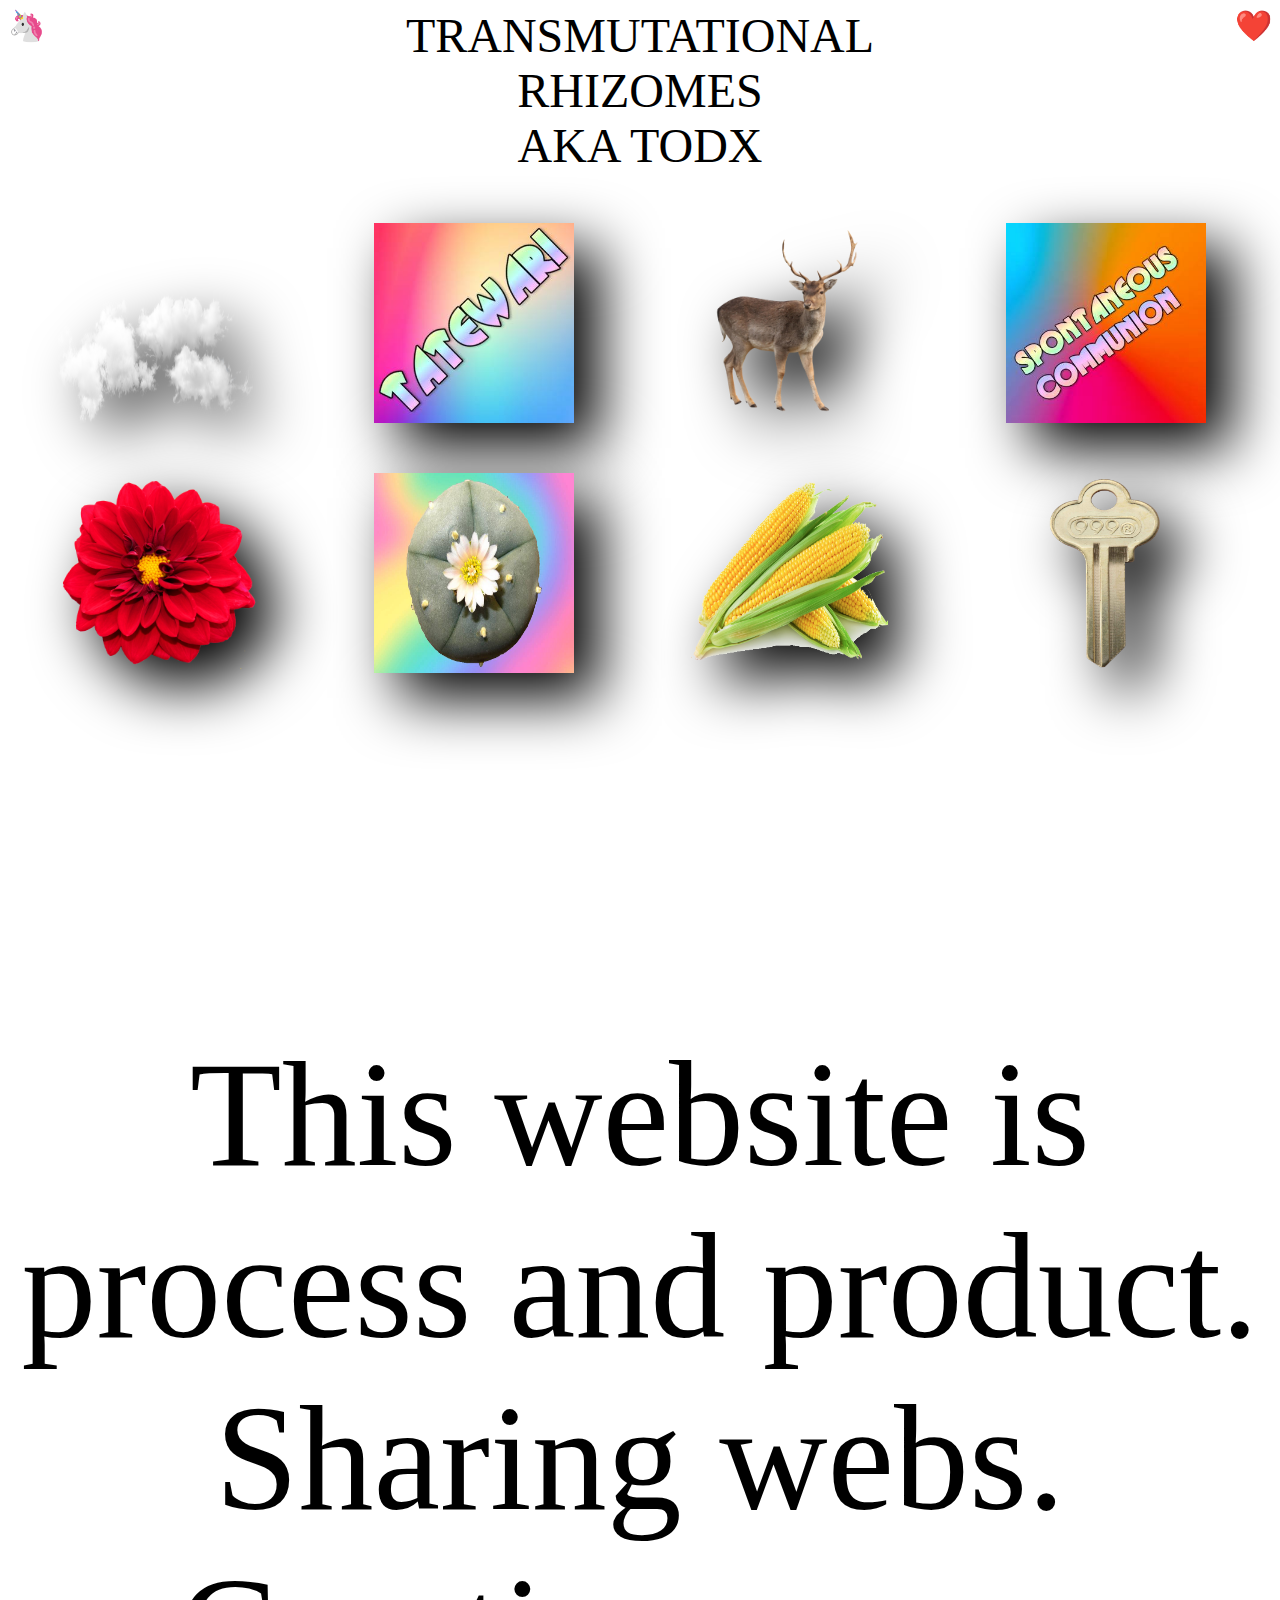
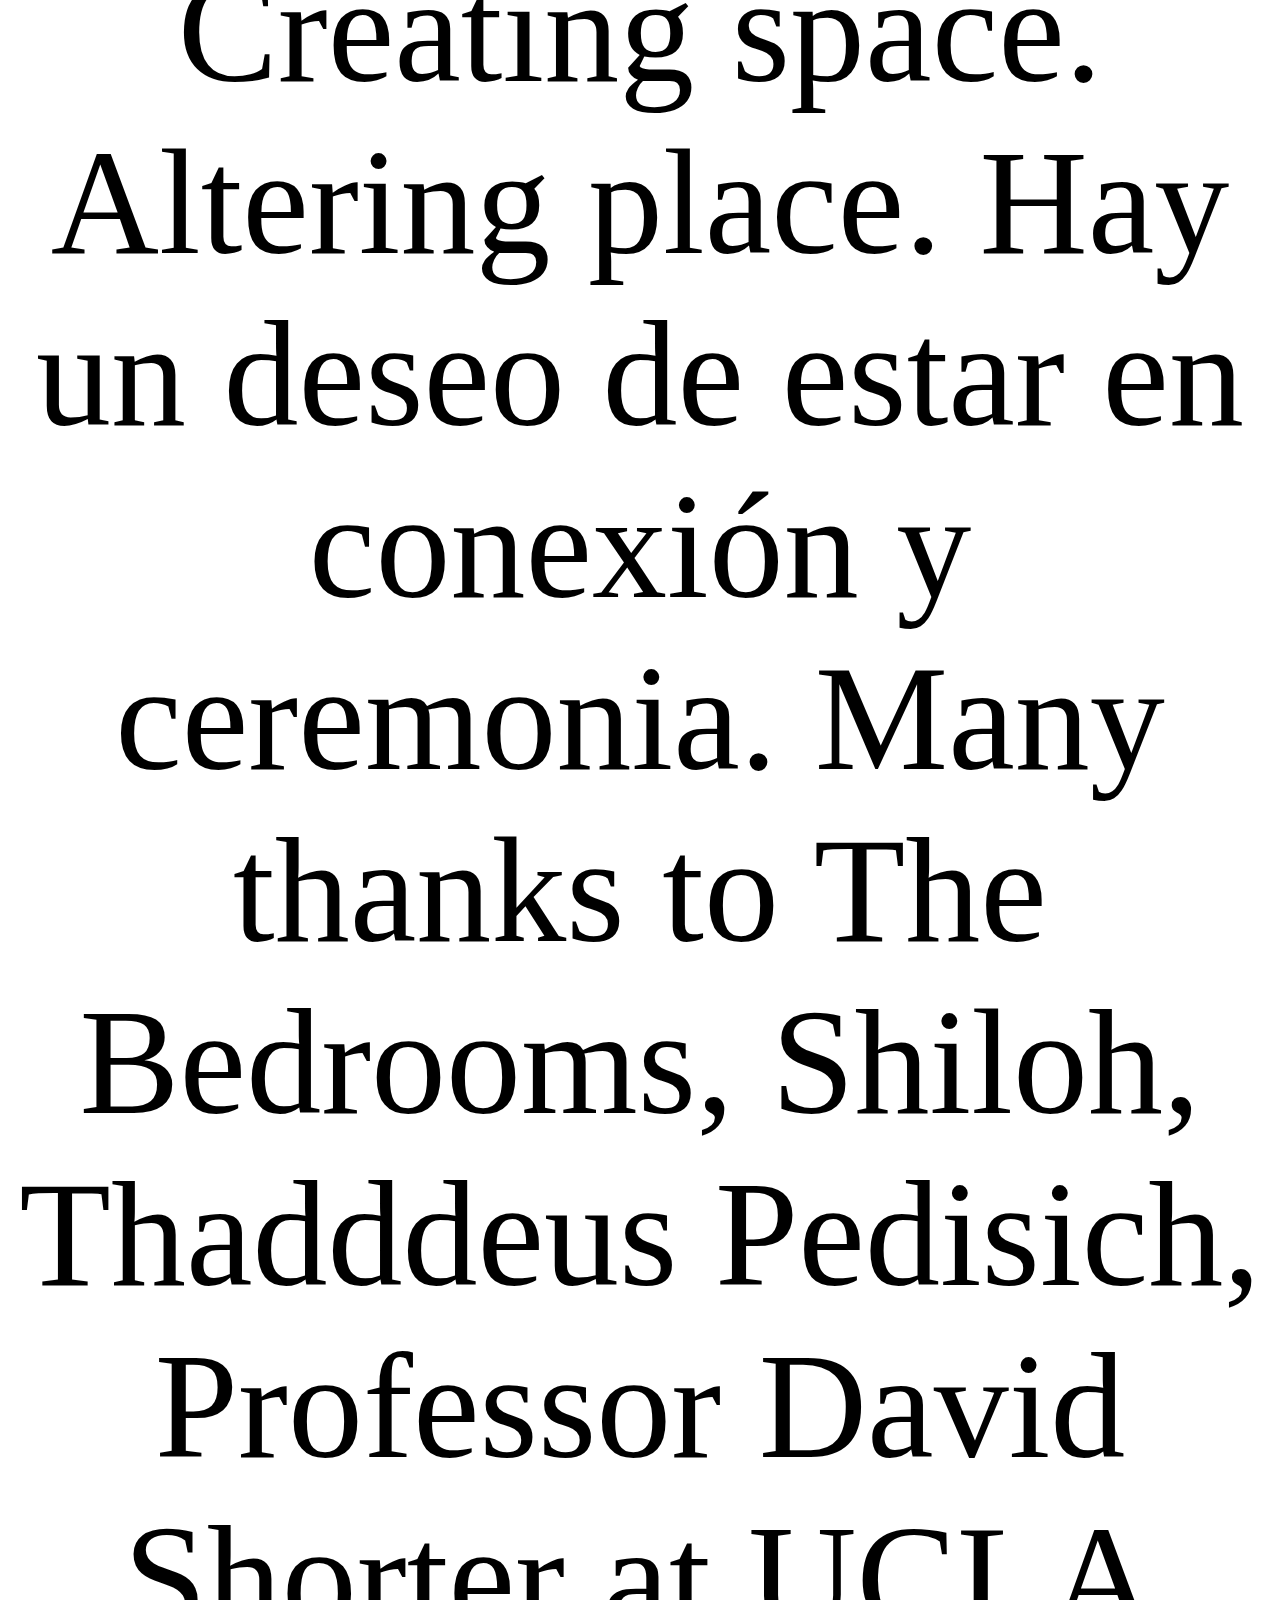
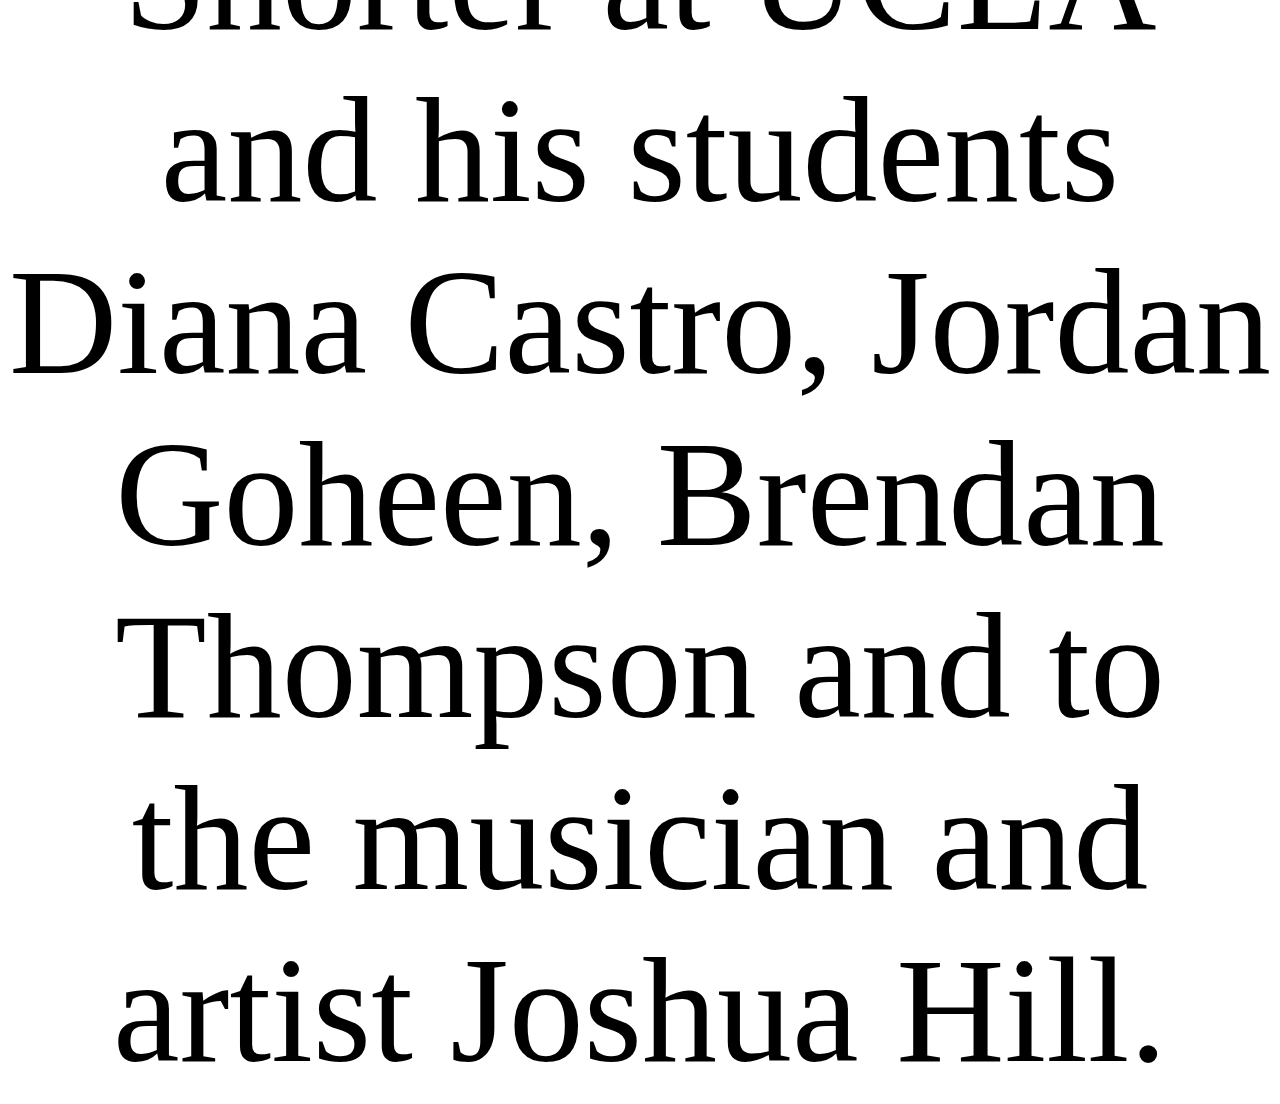
<file: index.html>
<!DOCTYPE html>
<html lang="en">
<head>
    <meta charset="UTF-8">
    <meta name="viewport" content="width=device-width, initial-scale=1.0">
<link rel="stylesheet" href="styles.css">
<script src="/fairyDustCursor.js"></script>


<script async src="/index.js"></script>
    
      


    <title>TODX</title>
<head>
<body>

    <nav>
        <a href="" id="nav-left">
            <!-- <img src="" alt=""> -->
            <p>🦄</p>
        </a>
        <a href="" id="nav-right">
            <p>❤️</p>
            <!-- <img src="" alt=""> -->
        </a>
    </nav>



    <div class="title">
       
        <p class="title-text">TRANSMUTATIONAL</p>
        <p class="title-text">RHIZOMES</p>
        <p class="title-text">AKA TODX</p>
       
        
    
</div>
<center><div class="grid-container">
       

    <div class="container">
        <a href="https://edgarfabianfrias.github.io/finalprojecttest1/unknown.html" class="item">
            <img src="img/cloud.png" alt="We Are Unknown">
            </a></div>
            
            <div class="container">
                <a href="https://edgarfabianfrias.github.io/finalprojecttest1/tatewari.html" class="item">
                <img src="img/2.jpg" alt="Tatewari"></a>
    
    </div>
    
    <div class="container">
        <a href="https://edgarfabianfrias.github.io/finalprojecttest1/kauyumari.html" class="item">
    
            <img src="img/deer.png" alt="Kauyumari"></a>
    </div> 
    

    <div class="container">
        <a href="https://edgarfabianfrias.github.io/finalprojecttest1/spontaneous.html" class="item">
            <img src="img/0.jpg" alt="Spontaneous Communion">
            </a>
</div>
    <div class="container">
        <a href="https://edgarfabianfrias.github.io/finalprojecttest1/songwithjoshuahill.html" class="item">
        <img src="img/flower.png" alt="song"></a>

</div>

<div class="container">
    <a href="https://edgarfabianfrias.github.io/finalprojecttest1/hikuri.html" class="item">
    <img src="img/rainbowhikuri.jpg" alt="song"></a></div>

    <div class="container">
        <a href="https://edgarfabianfrias.github.io/finalprojecttest1/firstone.html" class="item">
        <img src="img/corn.png" alt="song"></a>



</div>

<div class="container">
    <a href="https://edgarfabianfrias.github.io/finalprojecttest1/keysketch.html" class="item">
    <img src="img/key.png" alt="key"></a></div></div>
<br>
<iframe width="560" height="315" src="https://www.youtube.com/embed/rJjpqMlPCAw" frameborder="0" allow="accelerometer; autoplay; clipboard-write; encrypted-media; gyroscope; picture-in-picture" allowfullscreen></iframe>      
    <br>
    <br>
 <div class="sparkle">
This website is process and product. Sharing webs. Creating space. Altering place. Hay un deseo de estar en conexión y ceremonia. Many thanks to The Bedrooms, Shiloh, Thadddeus Pedisich, Professor David Shorter at UCLA and his students Diana Castro, Jordan Goheen, Brendan Thompson and to the musician and artist Joshua Hill.<div></center>
            
        


<script src="nav.js"></script>

</body>
</html>
</file>
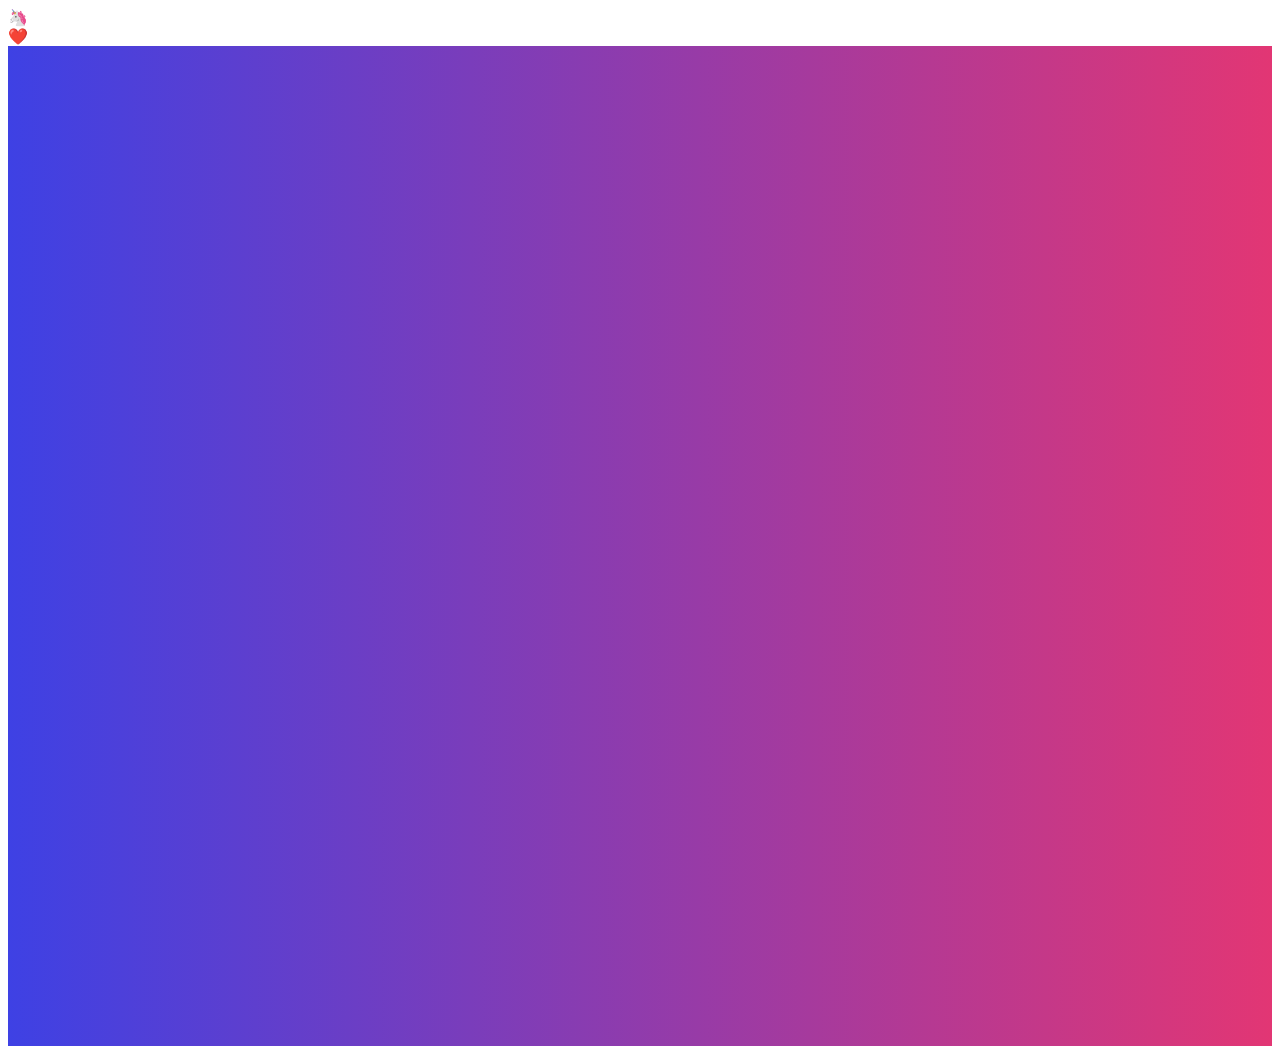
<file: spontaneous.html>
<!DOCTYPE html>
    <html lang="en">
    <head>
        <meta charset="UTF-8">
        <meta name="viewport" content="width=device-width, initial-scale=1.0">
    <link rel="stylesheet" href="spontaneous.css">
    <link rel="stylesheet" href="styles.css">
    <!-- <script
  src="https://code.jquery.com/jquery-3.5.1.js"
  integrity="sha256-QWo7LDvxbWT2tbbQ97B53yJnYU3WhH/C8ycbRAkjPDc="
  crossorigin="anonymous"></script> -->
    
    
  </head>
 
  <body>
    <nav>
      <a href="index.html" class="nav-left">
          <!-- <img src="" alt=""> -->
          <p>🦄</p>
      </a>
      <a href="spontaneous.html" class="nav-right">
          <p>❤️</p>
          <!-- <img src="" alt=""> -->
      </a>
  </nav>


    <div id="gradient" />
   <center> <iframe width="560" height="315" src="https://www.youtube.com/embed/s-hDBs-24b4?start=64" frameborder="0" allow="accelerometer; autoplay; clipboard-write; encrypted-media; gyroscope; picture-in-picture" allowfullscreen></iframe></center>
 
    <script src="spontaneous.js"></script>
    <script src="nav.js"></script>
  </body>
</html>
</file>
<file: styles.css>
/* 
TOTAL SITE STYLES */

body {
  background-image: url('https://res.cloudinary.com/www-edgarfabianfrias-org/image/upload/v1605622708/New_Project_3_ulkooi.jpg');
  background-repeat: no-repeat;
  background-attachment: fixed;
  background-size: cover;
}

/* nav styles */
nav a{
    text-decoration: none;
}

#nav-left {
    float: left;
    font-size: 30px;
    /* width: 100px; */

}

#nav-right {
    float: right;
    font-size: 30px;
    /* width: 100px; */
}


/* home page styles */

.title-text {
    font-size: 3rem;
    text-align: center;
}


.page-title{

    font-family: 'Franklin Gothic Medium', 'Arial Narrow', Arial, sans-serif;
    /* text-align: center; */
    font-size: 80px;
    padding: 40px;
    width: 40%;

    /* border: 2px solid palegoldenrod; */
}

p{
    margin: 0 auto;
}

    .grid-container {
        display: grid;
        grid-template-columns: auto auto auto auto;
    }


.container {
  width: 200px;
  height: 200px;
  margin-top: 50px;
  margin-left: 50px;
   
}

.container:hover{
    transform: scale(1.1);
}

/* font-size:16px; font-family: 'Franklin Gothic Medium', 'Arial Narrow', Arial, sans-serif;" */


        
.item :hover, h1 :hover, .item img :hover, title :hover {
            background-color: orchid;
        }

.page-title :hover{
    background-color: palegoldenrod;
}


.item { 
    filter: drop-shadow(25px 25px 30px #000000);
}

.item img  {
    width: 100%;
    height: 100%;
}
 .title {
     font-size: 200px;
     font-family:;
 }   

.sparkle {
	
	font-size:150px;
    font-family:
}

/* .item:hover {
    transform: scale(1.1);
    background-color: orchid;
} */
</file>
<file: spontaneous.css>
body{
    /* background-image: url('https://res.cloudinary.com/www-edgarfabianfrias-org/image/upload/v1606837248/New_Project_5_e9nkle.jpg'); */
    background-repeat: no-repeat;
    background-attachment: fixed;
    background-size: cover;
}

#gradient
{
 width: 100%;
 height: 1000px;
 padding: 0px;
 margin: 0px;
}
</file>
